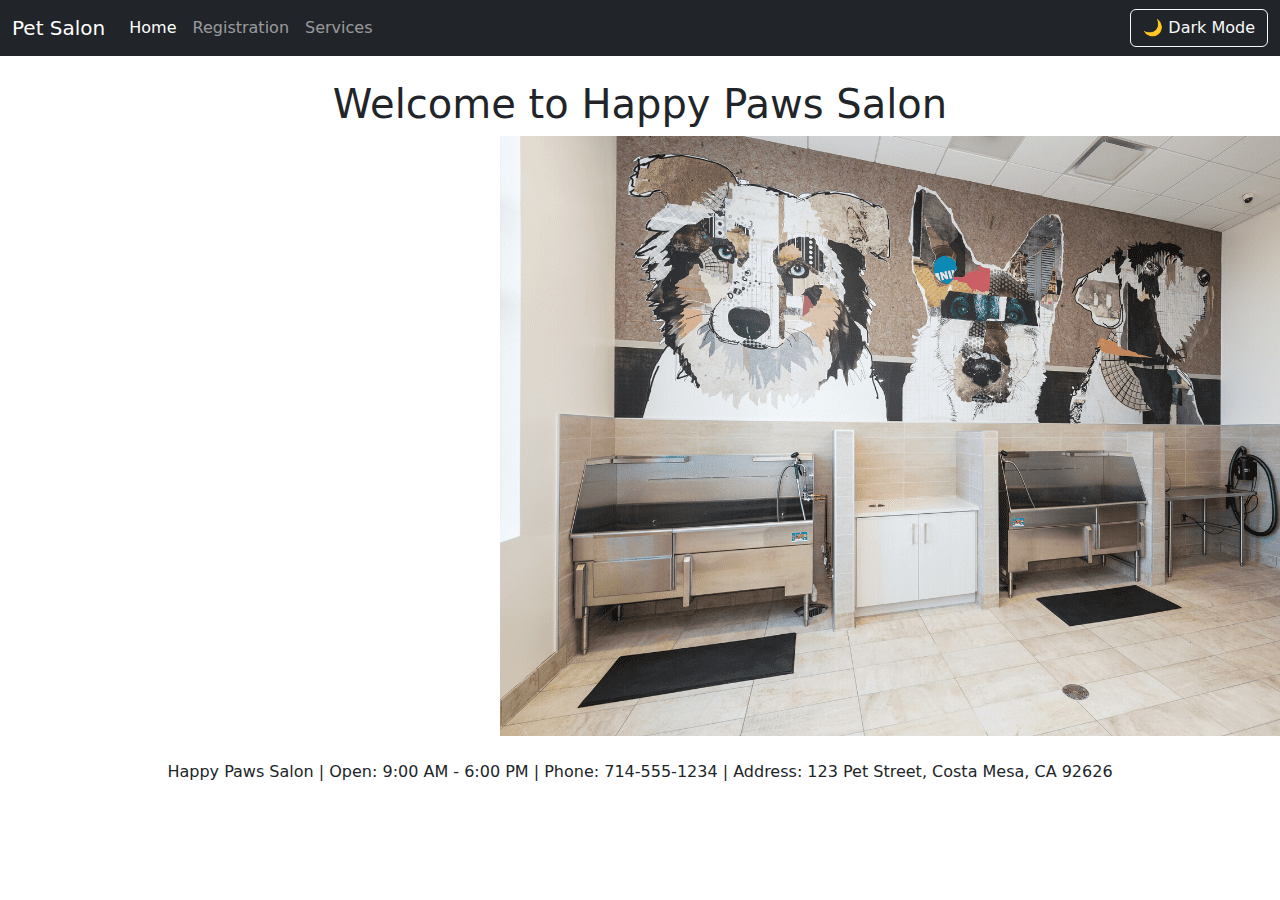
<file: index.html>
<!DOCTYPE html>
<html lang="en">
<head>
<meta charset="UTF-8">

<title>Pet Salon</title>
<link href="https://cdn.jsdelivr.net/npm/bootstrap@5.3.2/dist/css/bootstrap.min.css" rel="stylesheet">
<link rel="stylesheet" href="./styles/darkmode.css">
<link rel="stylesheet" href="./styles/style.css">
</head>

<body>
<nav class="navbar navbar-expand-lg navbar-dark bg-dark mb-4">
    
    <div class="container-fluid">

        <a class="navbar-brand" href="#">Pet Salon</a>

        <div class="navbar-nav">
            <a class="nav-link active" href="index.html">Home</a>
            <a class="nav-link" href="registration.html">Registration</a>
            <a class="nav-link" href="services.html">Services</a>
        </div>
        <button id="darkModeToggle" class="btn btn-outline-light ms-auto">
    🌙 Dark Mode
</button>

    </div>

</nav>
<h1 class="d-flex justify-content-center mt-4">Welcome to Happy Paws Salon</h1>
<img class="pic" src="./pix/75e4ab0240254982caf9ba64c090eb56.png">

<p id="salonInfo" class="d-flex justify-content-center mt-4"></p>

<script src="./scripts/salon.js"></script>
<script src="./scripts/darkmode.js"></script>

</body>
</html>
</file>
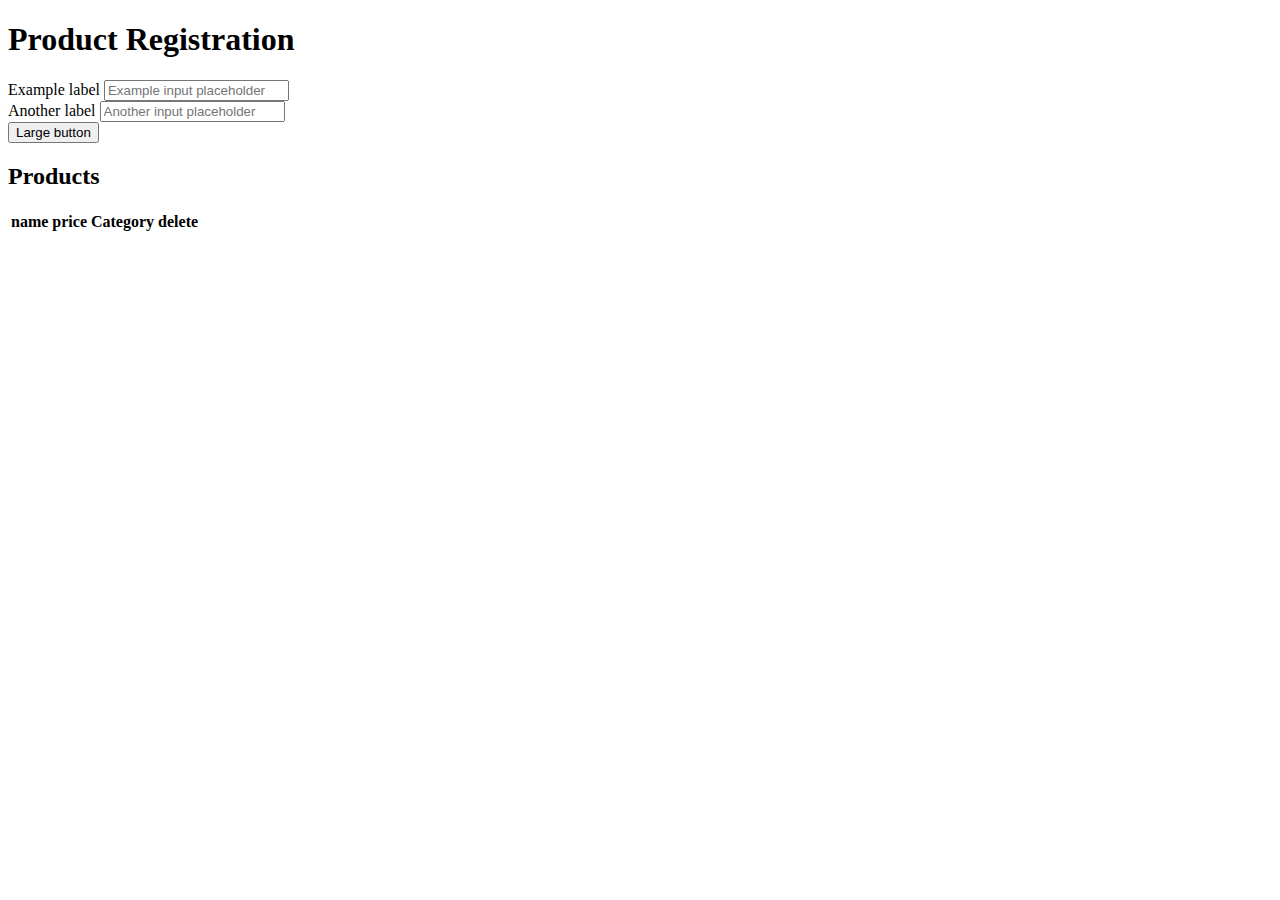
<file: reg.html>
<!DOCTYPE html>
<html lang="en">
<head>
    <meta charset="UTF-8">
    <meta name="viewport" content="width=device-width, initial-scale=1.0">
     <link href="https://cdn.jsdelivr.net/npm/bootstrap@5.2.3/dist/css/bootstrap.min.css" rel="stylesheet" integrity="sha384-rbsA2VBKQhggwzxH7pPCaAqO46MgnOM80zW1RWuH61DGLwZJEdK2Kadq2F9CUG65" crossorigin="anonymous">
    <title>Document</title>
</head>
<body>
    <h1>Product Registration</h1>
     <div class="mb-3">
  <label for="formGroupExampleInput" class="form-label">Example label</label>
  <input type="text" class="form-control" name="formGroupExampleInput" placeholder="Example input placeholder">
</div>
<div class="mb-3">
  <label for="formGroupExampleInput2" class="form-label">Another label</label>
  <input type="text"  class="form-control" name="formGroupExampleInput2" placeholder="Another input placeholder">
</div>
    <button type="button" class="btn btn-primary btn-lg" onclick="registerProduct(event)">Large button</button>
    <section>
        <h2>Products</h2>
        <table>
            <!--Header-->
            <tr>
                <th>name</th>
                <th>price</th>
                <th>Category</th>
                <th>delete</th>

            </tr>
            <!--Body-->
            <tbody id="body">
                
            </tbody>

        </table>
    </section>
    
</body>
</html>
</file>
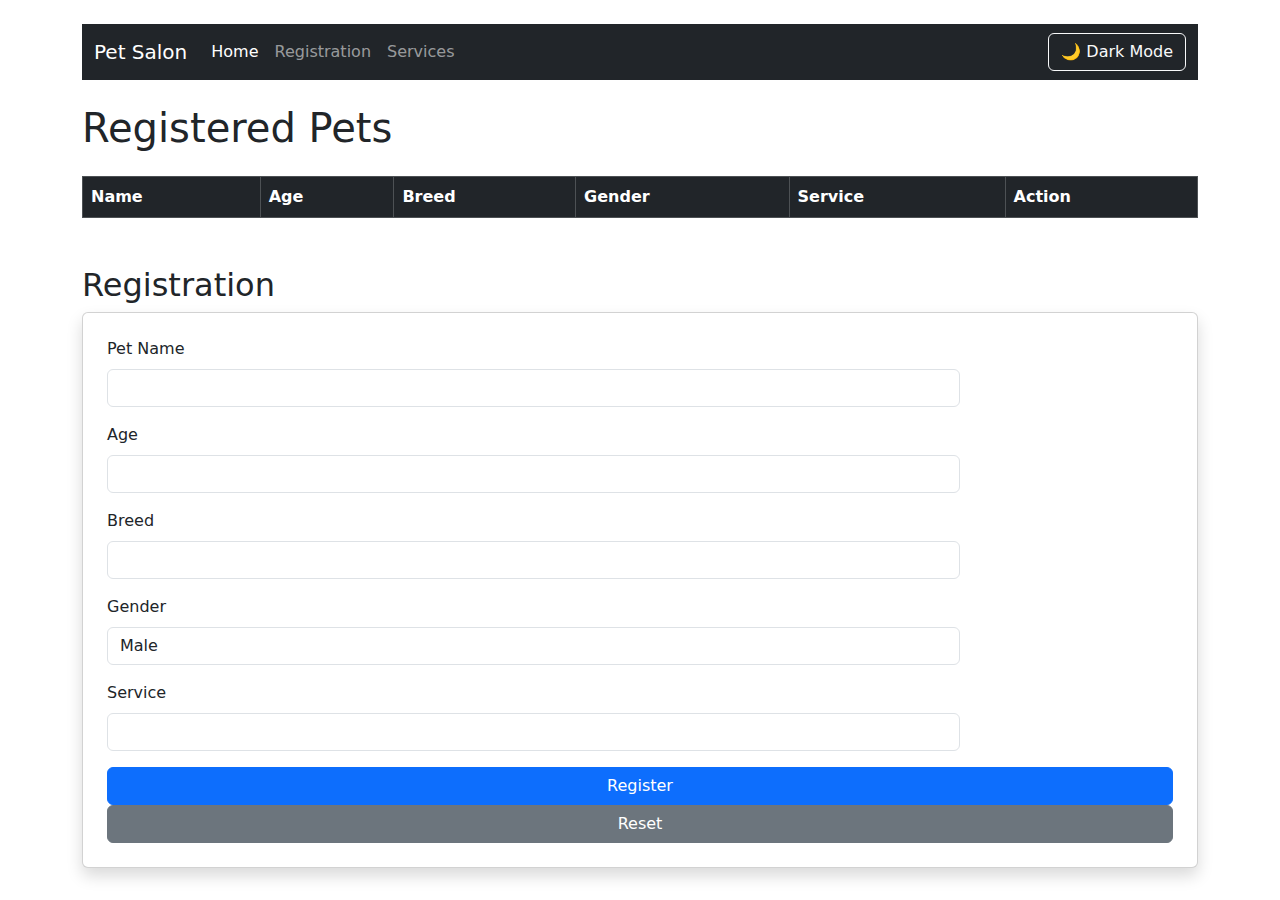
<file: registration.html>
<!DOCTYPE html>
<html lang="en">
<head>
<meta charset="UTF-8">
<title>Pet Registration</title>

<!-- Bootstrap -->
<link href="https://cdn.jsdelivr.net/npm/bootstrap@5.3.2/dist/css/bootstrap.min.css" rel="stylesheet">
<link rel="stylesheet" href="./styles/darkmode.css">
<link rel="stylesheet" href="./styles/style.css">

</head>

<body class="container mt-4">
<nav class="navbar navbar-expand-lg navbar-dark bg-dark mb-4">
    
    <div class="container-fluid">

        <a class="navbar-brand" href="#">Pet Salon</a>

        <div class="navbar-nav">
            <a class="nav-link active" href="index.html">Home</a>
            <a class="nav-link" href="registration.html">Registration</a>
            <a class="nav-link" href="services.html">Services</a>
        </div>
        <button id="darkModeToggle" class="btn btn-outline-light ms-auto">
    🌙 Dark Mode
</button>

    </div>

</nav>



<!-- Registered Pets -->
<section>
    <h1>Registered Pets</h1>

    <div>
        <ol id="petsNames"></ol>
    </div>
</section>
<section class="mt-4">

   

    <table class="table table-striped table-hover table-bordered">

        <thead class="table-dark">
            <tr>
                <th>Name</th>
                <th>Age</th>
                <th>Breed</th>
                <th>Gender</th>
                <th>Service</th>
                <th>Action</th>
            </tr>
        </thead>

        <tbody id="petsTableBody">
            <!-- Pets appear here -->
        </tbody>

    </table>

</section>


<!-- Registration Section -->
<section class="mt-5">

<h2>Registration</h2>

<form class="card p-4 shadow">

    <div class="mb-3">
        <label class="form-label">Pet Name</label>
        <input type="text" class="form-control" id="petName">
    </div>

    <div class="mb-3">
        <label class="form-label">Age</label>
        <input type="number" class="form-control" id="petAge">
    </div>

    <div class="mb-3">
        <label class="form-label">Breed</label>
        <input type="text" class="form-control" id="petBreed">
    </div>

    <div class="mb-3">
        <label class="form-label">Gender</label>
        <select class="form-control" id="petGender">
            <option>Male</option>
            <option>Female</option>
        </select>
    </div>

    <div class="mb-3">
        <label class="form-label">Service</label>
        <input type="text" class="form-control" id="petService">
    </div>

   <button type="button" class="btn btn-primary" onclick="registerPet()">
    Register
</button>

    <button type="reset" class="btn btn-secondary">
        Reset
    </button>

</form>

</section>

<script src="./scripts/registration.js"></script>
<script src="./scripts/darkmode.js"></script>

</body>
</html>
</file>
<file: styles/darkmode.css>
/* Smooth transition */
body,
.card,
.table,
.navbar {
    transition: background-color 0.4s ease,
                color 0.4s ease;
}

/* ===== DARK MODE ===== */
.dark-mode {
    background-color: #121212;
    color: white;
}

.dark-mode .card {
    background-color: #1e1e1e;
    color: white;
}

.dark-mode .table {
    color: white;
}

.dark-mode input,
.dark-mode select {
    background-color: #2b2b2b;
    color: white;
    border-color: #555;
}

.dark-mode .navbar {
    background-color: #000 !important;
}
</file>
<file: styles/style.css>
.pic {
  display: flex;
 
  height: 600px;
  margin-left: 500px;
}


ul {
  list-style-type: none;
  margin: 0;
  padding: 0;
  overflow: hidden;
  background-color: #333333;
}

ul li {
  float: left;
}

ul li a {
  display: block;
  color: white;
  text-align: center;
  padding: 14px 16px;
  text-decoration: none;
}

ul li a:hover {
  background-color: #111111;
}
.reg{
  background-color: #898686;
   
}

.mb-3{
  width: 80%;
}
</file>
